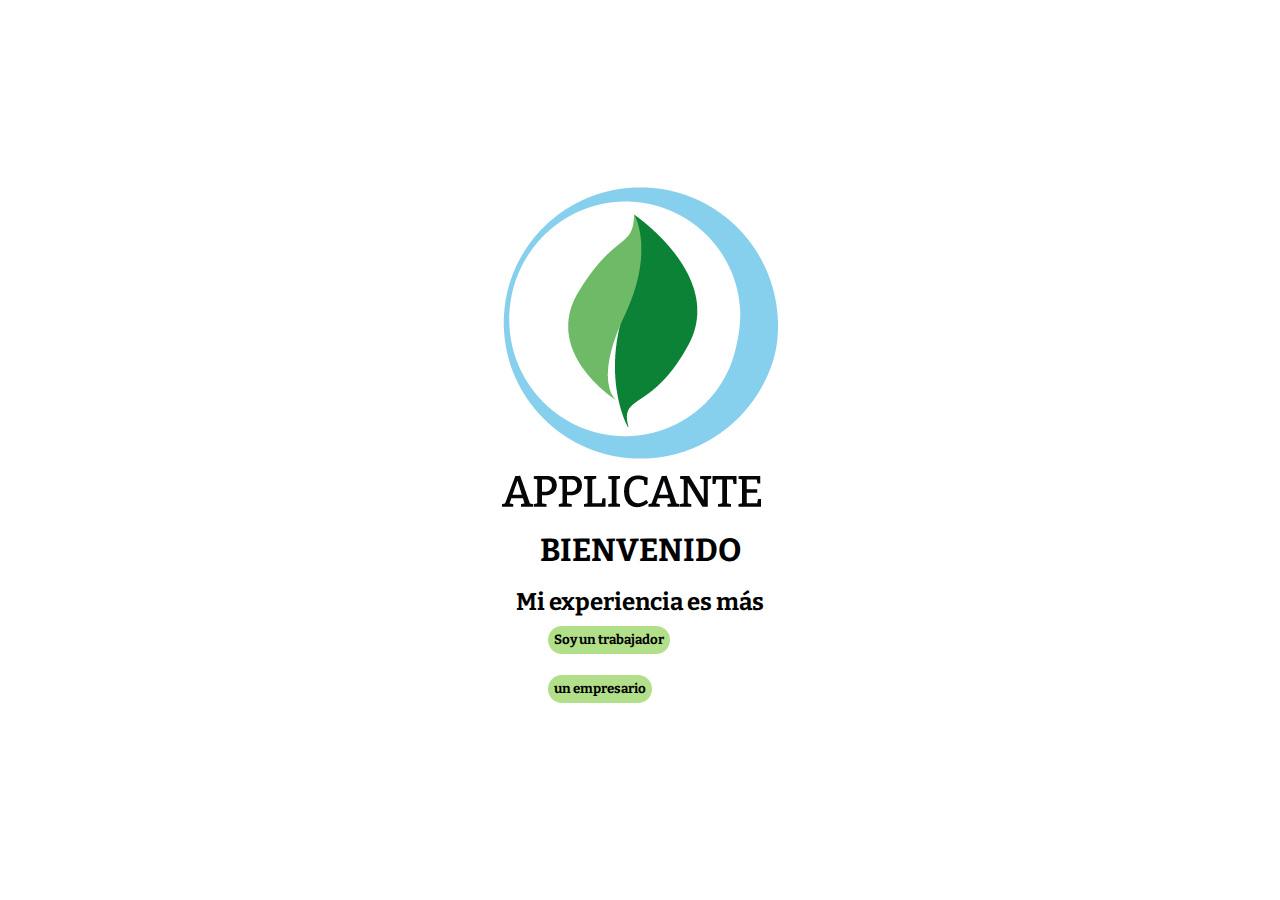
<file: proyecto/Index.html>
<!DOCTYPE html>
<html lang="en">
<head>
    <meta charset="UTF-8">
    <meta http-equiv="X-UA-Compatible" content="IE=edge">
    <meta name="viewport" content="width=device-width, initial-scale=1.0">
    <link href="https://fonts.googleapis.com/css2?family=Bitter&display=swap" rel="stylesheet">
    <link rel="stylesheet" href="Style.css">
    <link rel="icon" type="image/png" href="./imagenes/Recurso 3pagina.png">
    <title>Applicante</title>
</head>
<body>
    <div class=".Present">
    <img src="./imagenes/Logo80.png">
    <br><br>
        <h1 class="Title">BIENVENIDO</h1>
        <br>
        <h2 class="sub-title"> Mi experiencia es más</h2>

        
        <div class="container">
            <a href="/proyecto/Localizacion.html">
            <button class="btn-inicio"><h4>Soy un trabajador</h4></button>
            <button class="btn-inicio"><h4> un empresario</h4></button>
        </a>
          </div>

        </div>
</body>
</html>
</file>
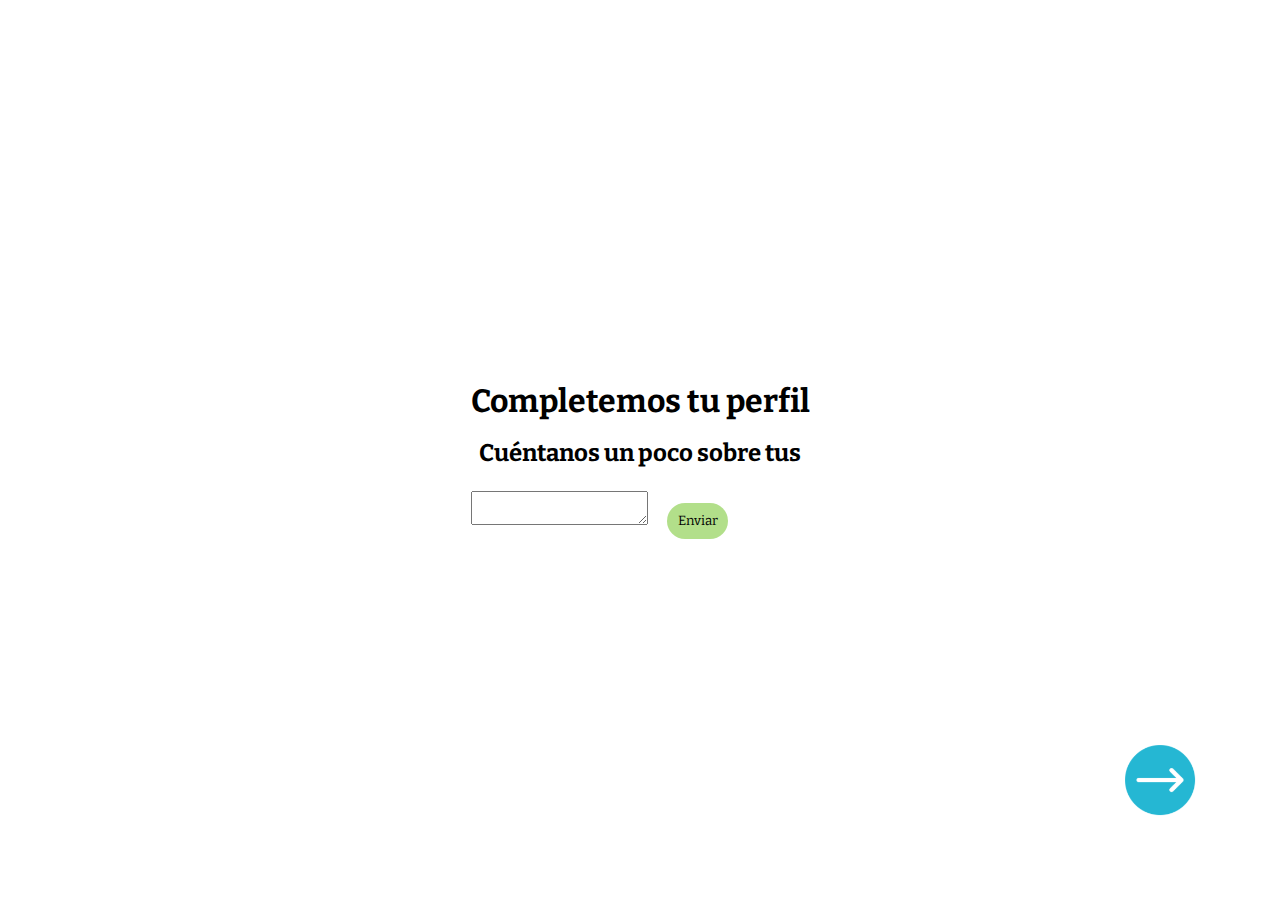
<file: proyecto/Cuentanosde.html>
<!DOCTYPE html>
<html lang="en">
<head>
    <meta charset="UTF-8">
    <meta http-equiv="X-UA-Compatible" content="IE=edge">
    <meta name="viewport" content="width=device-width, initial-scale=1.0">
    <link href="https://fonts.googleapis.com/css2?family=Bitter&display=swap" rel="stylesheet">
    <link rel="stylesheet" href="Style.css">
    <link rel="icon" type="image/png" href="./imagenes/Recurso 3pagina.png">

    <title>Applicante</title>
</head>
<body>
    <div class=".Present">
    <br><br>
        <h1 class="Title">Completemos tu perfil</h1>
        <br>
        <h2 class="sub-title"> Cuéntanos un poco sobre 
            tus</h2>
            <br>
            <form>

                <textarea id="cuentanos" class="cuentanos"></textarea>
                <button class="btn-inicio" type="submit">Enviar</button>
              </form>
        </div> 
        
<div class="next">
    <img src="./imagenes/derecha.png">
  </div>                    

</body>
</html>
</file>
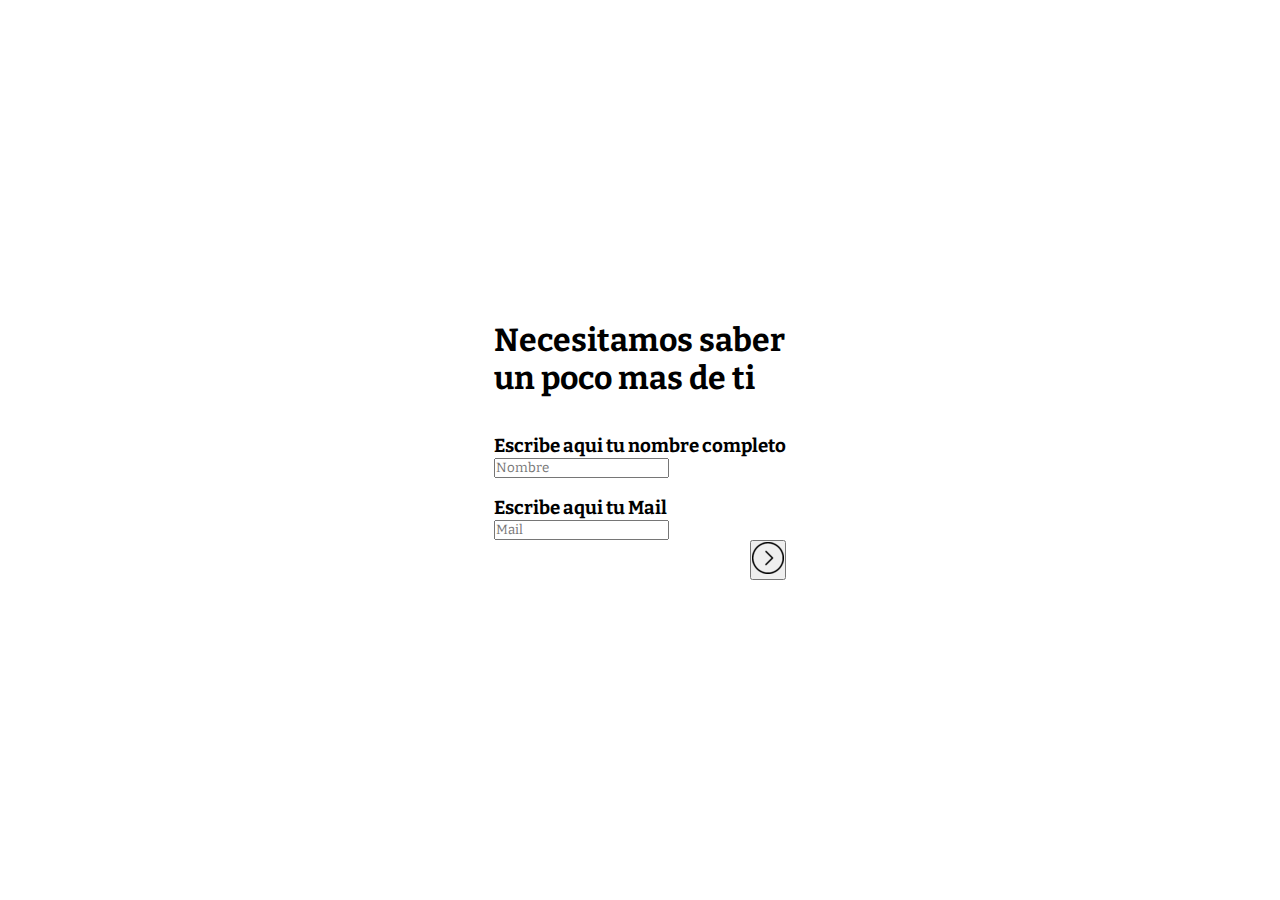
<file: proyecto/DatosIniciales.html>
<!DOCTYPE html>
<html lang="en">
<head>
    <meta charset="UTF-8">
    <meta http-equiv="X-UA-Compatible" content="IE=edge">
    <meta name="viewport" content="width=device-width, initial-scale=1.0">
    <link href="https://fonts.googleapis.com/css2?family=Bitter&display=swap" rel="stylesheet">
    <link rel="stylesheet" href="Style.css">
    <link rel="icon" type="image/png" href="./imagenes/Recurso 3pagina.png">
    <title>Datos</title>
</head>
<body>
   

<div >

    <h1 class="container-3">Necesitamos saber <br>
        un poco mas de ti </h1>

        <br>
        <br>

    <h3>Escribe aqui tu nombre completo</h3>

    

    <form>
        <label for="texto"></label>
        <input class="introducir" type="text" id="texto" name="texto" placeholder="Nombre">
        
    </form>
<br>

    <h3>Escribe aqui tu Mail</h3>

    <form>
        <label for="email"></label>
        <input  class="introducir" type="email" id="email" name="email" placeholder="Mail">
        
    </form>
    <a href="/proyecto/Sector.html">
    <button class="custom-button">
        <img src="/proyecto/imagenes/arrow.png" alt="Flecha">
    </button>
</a>
</div>
    
    
</body>
</html>
</file>
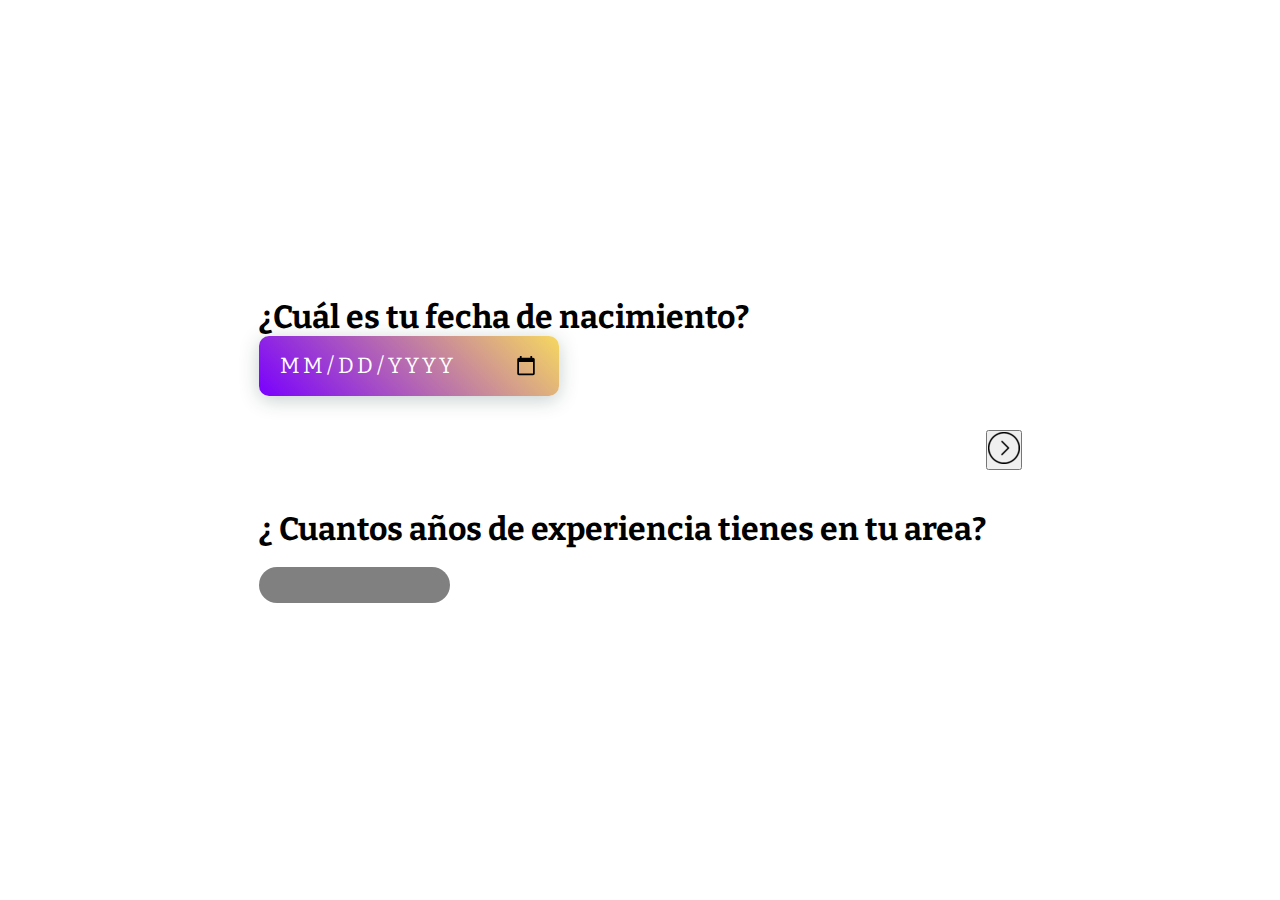
<file: proyecto/edad.html>
<!DOCTYPE html>
<html lang="en">
<head>
    <meta charset="UTF-8">
    <meta http-equiv="X-UA-Compatible" content="IE=edge">
    <meta name="viewport" content="width=device-width, initial-scale=1.0">
    <link href="https://fonts.googleapis.com/css2?family=Bitter&display=swap" rel="stylesheet">
    <link rel="stylesheet" href="Style.css">
    <link rel="icon" type="image/png" href="./imagenes/Recurso 3pagina.png">

    <title>Datos</title>
   
</head>
<body>
    <div class="date">
        <h1>¿Cuál es tu fecha de nacimiento?</h1>
        <form class="date">
            <label for="date"></label>
            <input type="date" id="fecha" name="fecha">
            
        </form>

        <br>
        <br>
        <br>
        <br><br><br>
        <div class="container-tiempo">
            <h1>¿ Cuantos años de experiencia tienes en tu area?</h1>
            <br>
            
            <form>
                <label for="number"></label>
                <input type="number" name="umber" id="number">
            </form>
        </div>
    </div>

    <a href="/proyecto/Sexo.html">
        <button class="custom-button">
            <img src="/proyecto/imagenes/arrow.png" alt="Flecha">
        </button>
</body>
</html>




</body>
</html>
</file>
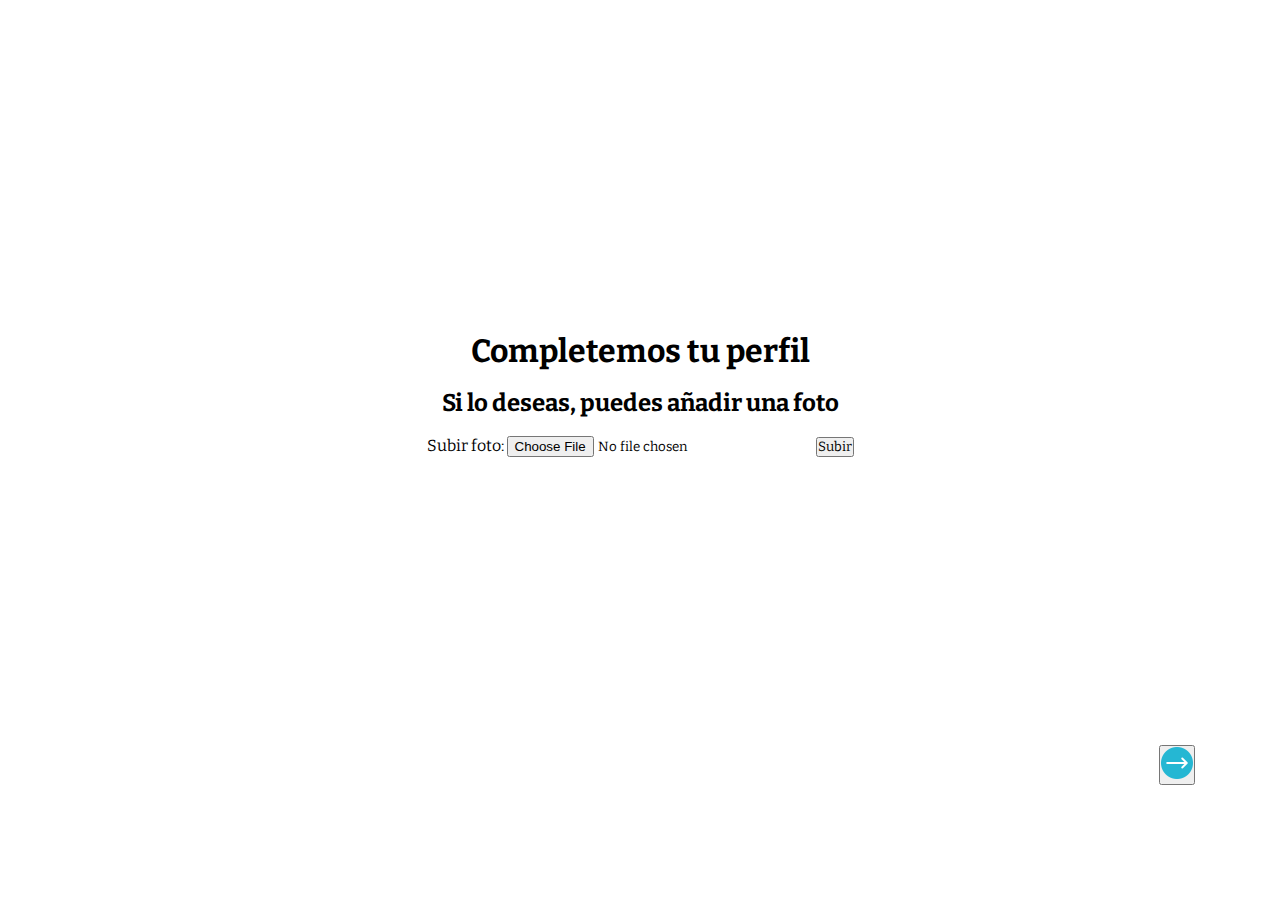
<file: proyecto/foto.html>
<!DOCTYPE html>
<html lang="en">
<head>
    <meta charset="UTF-8">
    <meta http-equiv="X-UA-Compatible" content="IE=edge">
    <meta name="viewport" content="width=device-width, initial-scale=1.0">
    <link href="https://fonts.googleapis.com/css2?family=Bitter&display=swap" rel="stylesheet">
    <link rel="stylesheet" href="Style.css">
    <link rel="icon" type="image/png" href="./imagenes/Recurso 3pagina.png">

    <title>Applicante</title>
</head>
<body>
    <div class=".Present">
    <br><br>
        <h1 class="Title">Completemos tu perfil</h1>
        <br>
        <h2 class="sub-title"> Si lo deseas, puedes
            añadir una foto </h2>
            <br>
            <form>
                <label for="upload">Subir foto:</label>
                <input type="file" id="upload" accept="image/*" onchange="previewImage(event)">
                <button type="submit">Subir</button>
              </form>
              
              <div id="imagePreview" style="width: 150px; height: 150px; border-radius: 100%; overflow: hidden;"></div>
              
              <script>
                function previewImage(event) {
                  var reader = new FileReader();
                  reader.onload = function() {
                    var preview = document.getElementById('imagePreview');
                    var image = document.createElement('img');
                    image.onload = function() {
                      if (image.width > image.height) {
                        image.style.maxWidth = '100%';
                        image.style.height = 'auto';
                      } else {
                        image.style.maxHeight = '100%';
                        image.style.width = 'auto';
                      }
                    };
                    image.src = reader.result;
                    preview.innerHTML = '';
                    preview.appendChild(image);
                  }
                  reader.readAsDataURL(event.target.files[0]);
                }
              </script>
<div class="next">
  <a href="/proyecto/Intereses-usuario.html">
  <button class="custom-button">
  <img src="./imagenes/derecha.png">
</button>
</a>
</div>               

</body>
</html>
</file>
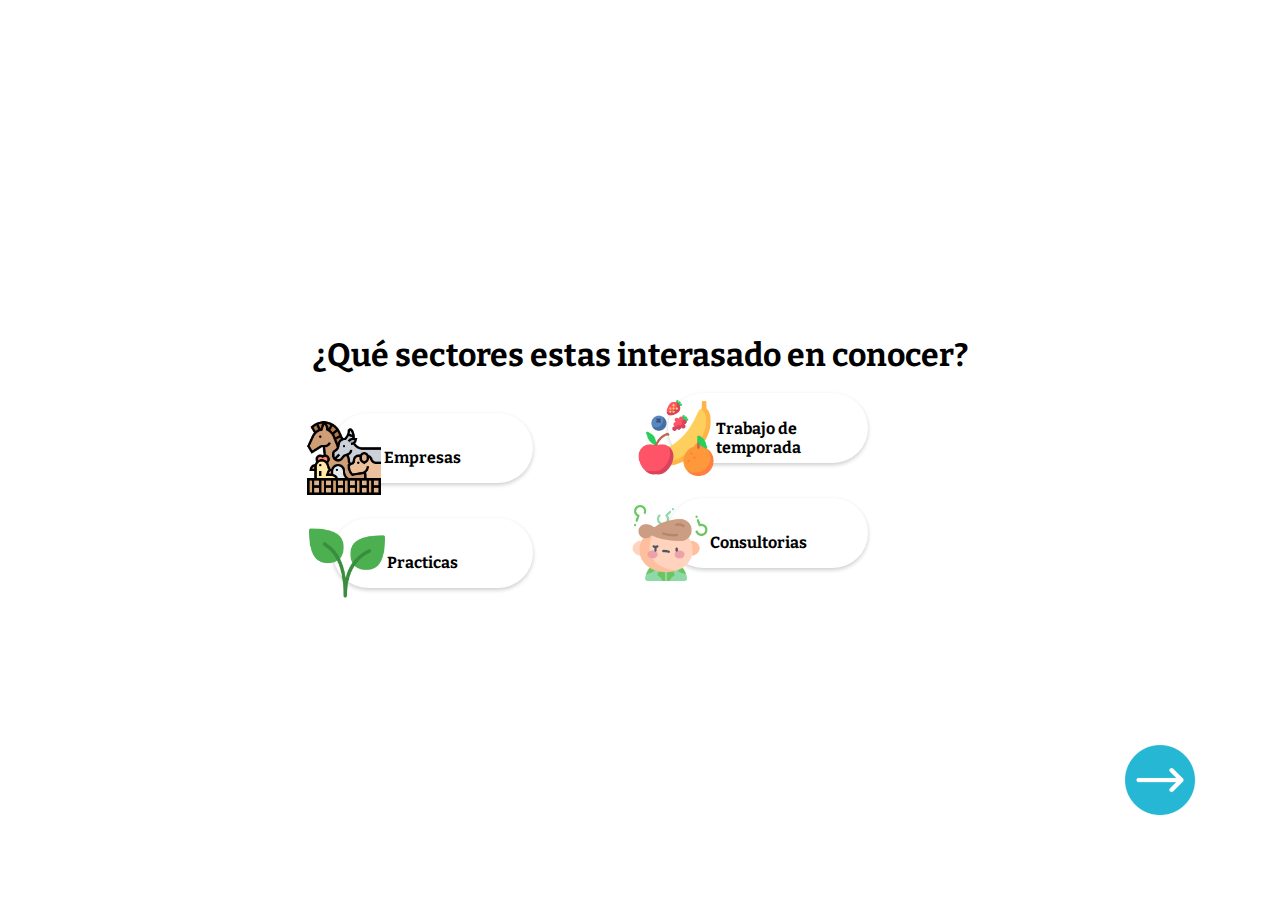
<file: proyecto/Intereses-usuario.html>
<!DOCTYPE html>
<html lang="en">
<head>
    <meta charset="UTF-8">
    <meta http-equiv="X-UA-Compatible" content="IE=edge">
    <meta name="viewport" content="width=device-width, initial-scale=1.0">
    <link href="https://fonts.googleapis.com/css2?family=Bitter&display=swap" rel="stylesheet">
    <link rel="stylesheet" href="Style.css">
    <link rel="icon" type="image/png" href="./imagenes/Logo80.png">
    <title>Applicante</title>
</head>
<body>
    <div class=".Present">
        <br><br>
        <h1 class="Title">¿Qué sectores
            estas interasado en
            conocer?</h1>
        <br>
        <div class="columns">
            <div class="btn-categoria">
              <label for="checkbox-1">
                <div class="Icon-2">
                  <input id="checkbox-1" type="checkbox">
                  <img src="./imagenes/ganado.png">
                  <h4>Empresas</h4>
                </div>
              </label>
            </div>
            <div class="btn-categoria">
              <label for="checkbox-2">
                <div class="Icon-2">
                  <input id="checkbox-2" type="checkbox">
                  <img src="./imagenes/frutas.png">
                  <h4>Trabajo de temporada</h4>
                </div>
              </label>
            </div>
          </div>
          
          <div class="columns">
            <div class="btn-categoria">
              <label for="checkbox-3">
                <div class="Icon-2">
                  <input id="checkbox-3" type="checkbox">
                  <img src="./imagenes/planta.png">
                  <h4>Practicas</h4>
                </div>
              </label>
            </div>
            <div class="btn-categoria">
              <label for="checkbox-4">
                <div class="Icon-2">
                  <input id="checkbox-4" type="checkbox">
                  <img src="./imagenes/confuso.png">
                  <h4>Consultorias</h4>
                </div>
              </label>
            </div>
          </div>
          
          
          



    
        </div>

              <div class="next">
                <img src="./imagenes/derecha.png">
              </div>

       

</body>
</html>
</file>
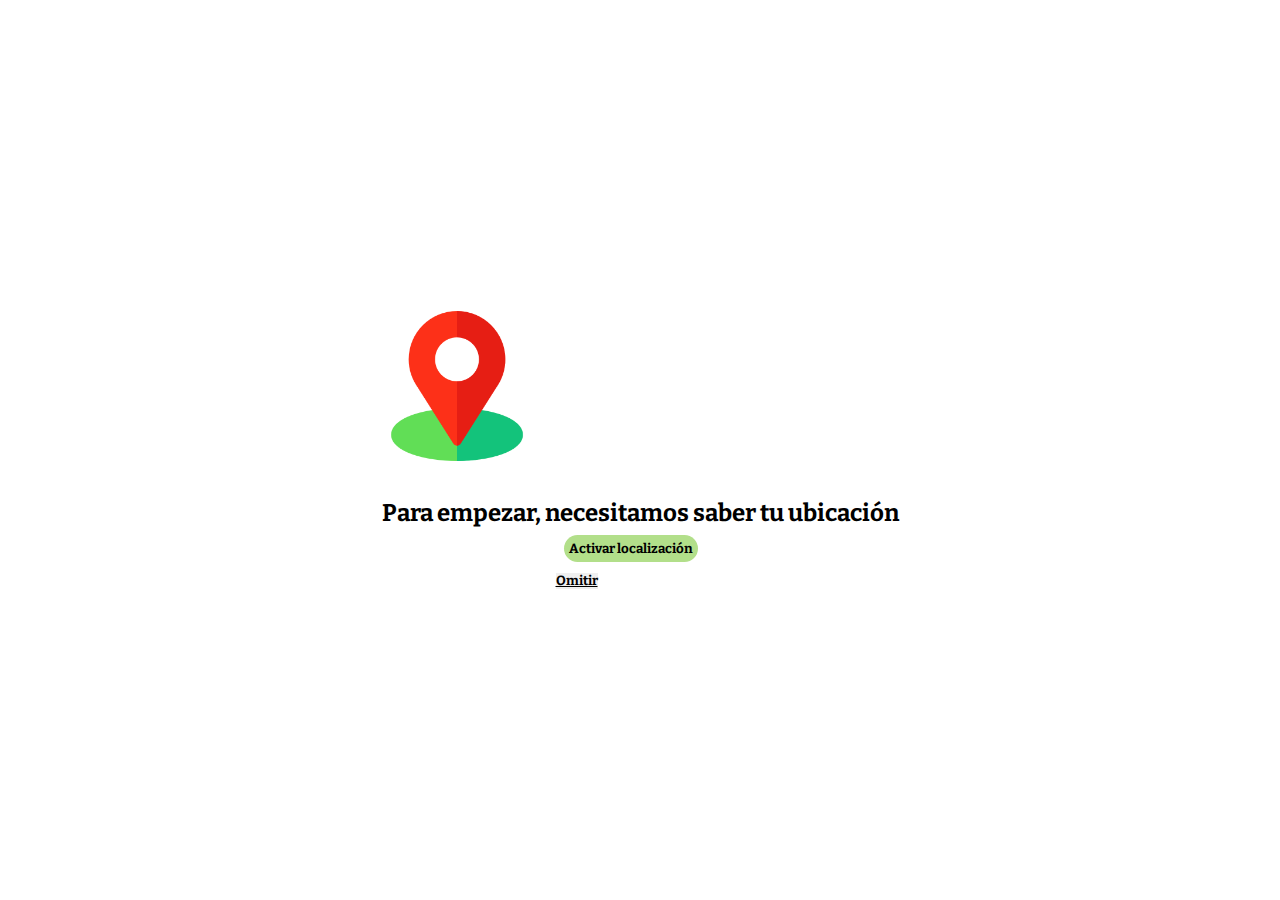
<file: proyecto/Localizacion.html>
<!DOCTYPE html>
<html lang="en">
<head>
    <meta charset="UTF-8">
    <meta http-equiv="X-UA-Compatible" content="IE=edge">
    <meta name="viewport" content="width=device-width, initial-scale=1.0">
    <link href="https://fonts.googleapis.com/css2?family=Bitter&display=swap" rel="stylesheet">
    <link rel="stylesheet" href="Style.css">
    <link rel="icon" type="image/png" href="./imagenes/Recurso 3pagina.png">
    <title>Applicante</title>
</head>
<body>
    <div class=".Present">
        <div class= "Icon-1">
            <img  src="./imagenes/location.png">
        </div>
   
    <br><br>

        <h2 class="sub-title"> Para empezar, necesitamos saber
            tu ubicación</h2>

        
        <div class="container">
            <a href="/proyecto/DatosIniciales.html">
            <button class="btn-inicio"><h4>Activar localización</h4></button>
            <button class="btn-inicio2"><h4> Omitir</h4></button>
        </a>
          </div>

        </div>
</body>
</html>
</file>
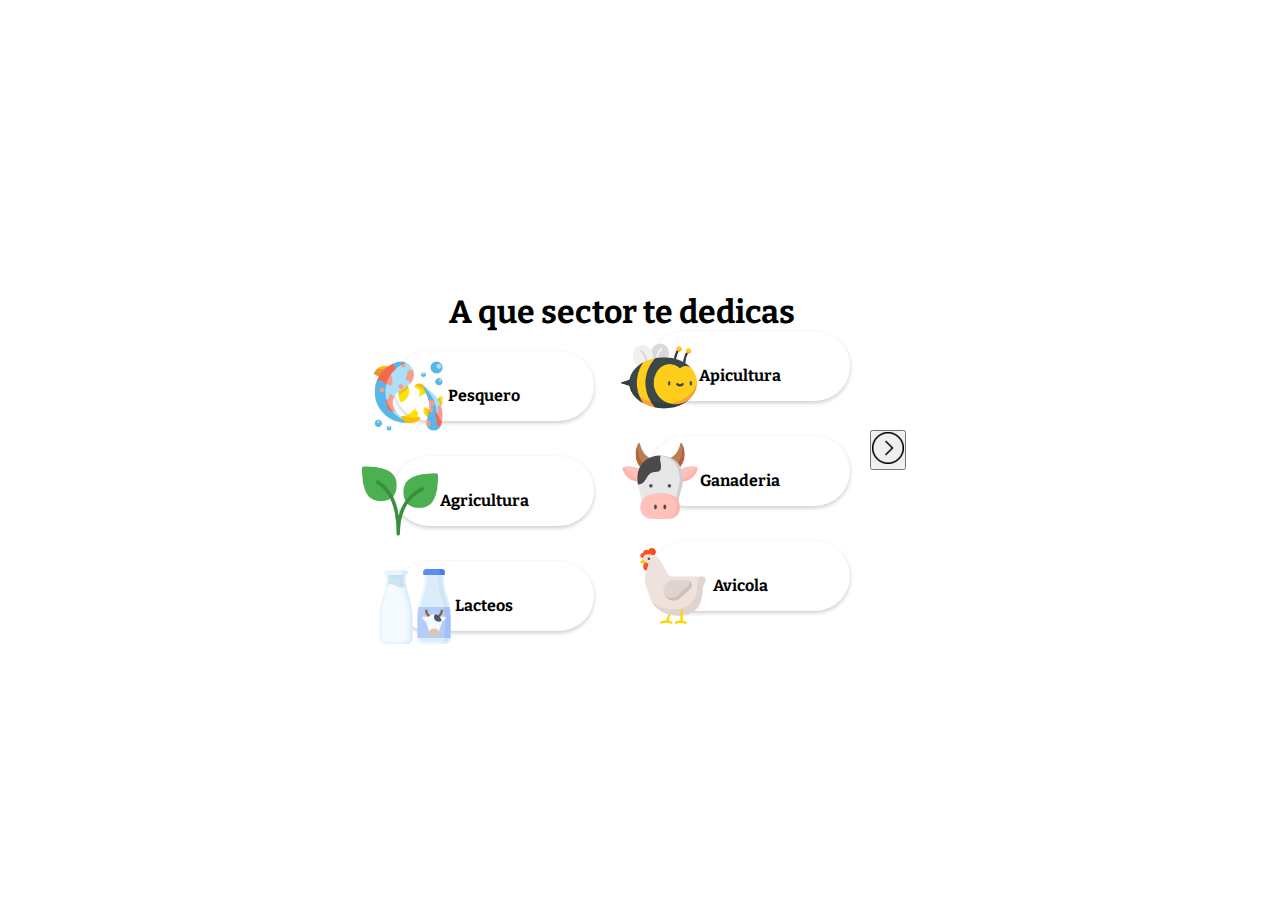
<file: proyecto/Sector.html>
<!DOCTYPE html>
<html lang="en">
<head>
    <meta charset="UTF-8">
    <meta http-equiv="X-UA-Compatible" content="IE=edge">
    <meta name="viewport" content="width=device-width, initial-scale=1.0">
    <link href="https://fonts.googleapis.com/css2?family=Bitter&display=swap" rel="stylesheet">
    <link rel="stylesheet" href="Style.css">
    <link rel="icon" type="image/png" href="./imagenes/Recurso 3pagina.png">
    <title>Applicante</title>
</head>
<body>
    <div class=".Present">
    <br><br>
        <h1 class="Title">A que sector te dedicas</h1>
        <div class="columns">
            <div class="btn-categoria">
              <label for="checkbox-1">
                <div class="Icon-2">
                  <input id="checkbox-1" type="checkbox">
                  <img src="./imagenes/fish.png">
                  <h4>Pesquero</h4>
                </div>
              </label>
            </div>
            <div class="btn-categoria">
              <label for="checkbox-2">
                <div class="Icon-2">
                  <input id="checkbox-2" type="checkbox">
                  <img src="./imagenes/bee.png">
                  <h4>Apicultura</h4>
                </div>
              </label>
            </div>
          </div>
          
          <div class="columns">
            <div class="btn-categoria">
              <label for="checkbox-3">
                <div class="Icon-2">
                  <input id="checkbox-3" type="checkbox">
                  <img src="./imagenes/planta.png">
                  <h4>Agricultura</h4>
                </div>
              </label>
            </div>
            <div class="btn-categoria">
              <label for="checkbox-4">
                <div class="Icon-2">
                  <input id="checkbox-4" type="checkbox">
                  <img src="./imagenes/vaca.png">
                  <h4>Ganaderia</h4>
                </div>
              </label>
            </div>
          </div>
          
          <div class="columns">
            <div class="btn-categoria">
              <label for="checkbox-5">
                <div class="Icon-2">
                  <input id="checkbox-5" type="checkbox">
                  <img src="./imagenes/botella-de-leche.png">
                  <h4>Lacteos</h4>
                </div>
              </label>
            </div>
            <div class="btn-categoria">
              <label for="checkbox-6">
                <div class="Icon-2">
                  <input id="checkbox-6" type="checkbox">
                  <img src="./imagenes/chicken.png">
                  <h4>Avicola</h4>
                </div>
              </label>
            </div>
          </div>
          



        </div>
        <a href="/proyecto/edad.html">
          <button class="custom-button">
              <img src="/proyecto/imagenes/arrow.png" alt="Flecha">
          </button>
</body>
</html>
</file>
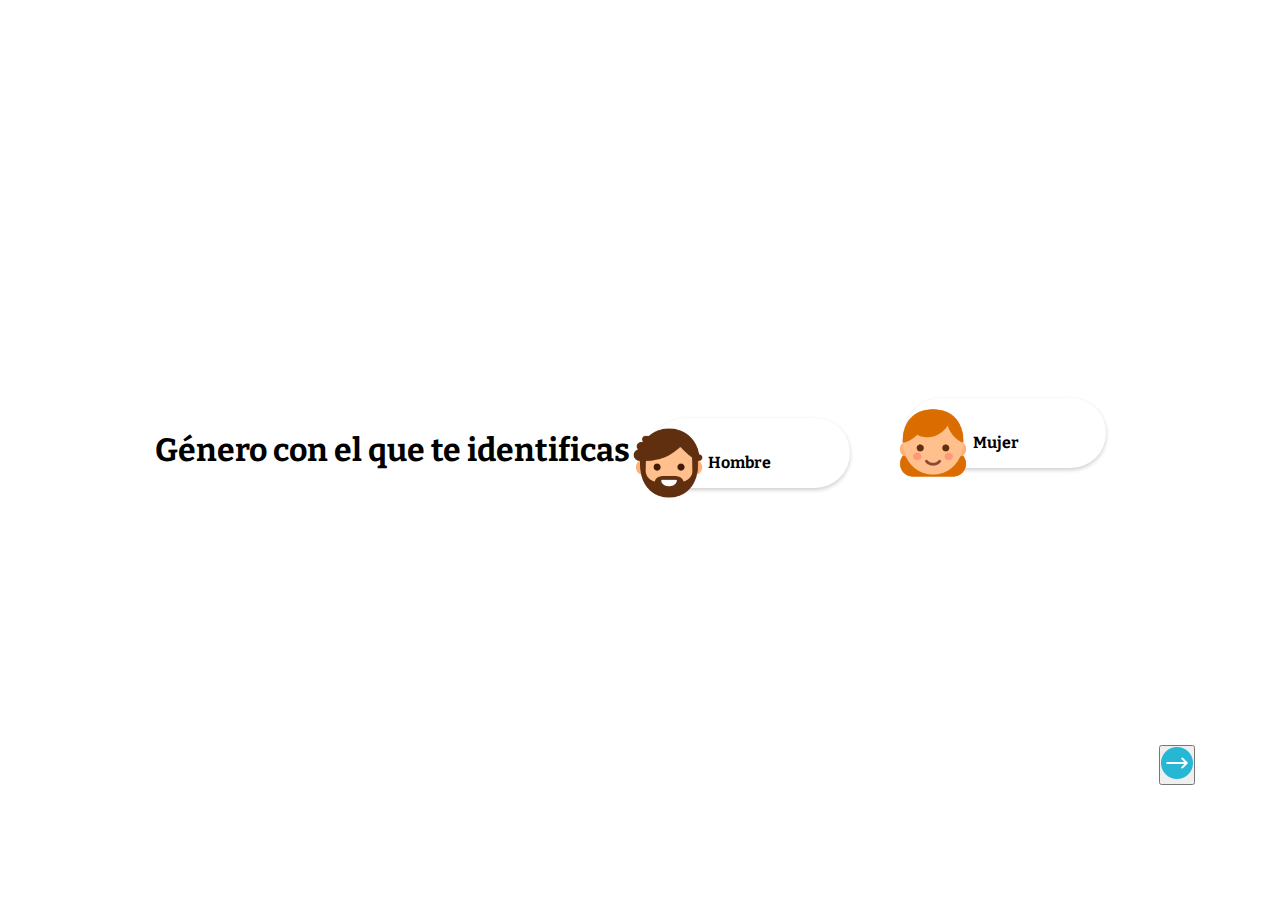
<file: proyecto/Sexo.html>
<!DOCTYPE html>
<html lang="en">
<head>
    <meta charset="UTF-8">
    <meta http-equiv="X-UA-Compatible" content="IE=edge">
    <meta name="viewport" content="width=device-width, initial-scale=1.0">
    <link href="https://fonts.googleapis.com/css2?family=Bitter&display=swap" rel="stylesheet">
    <link rel="stylesheet" href="Style.css">
    <link rel="icon" type="image/png" href="./imagenes/Recurso 3pagina.png">
    <title>Applicante</title>
</head>
<body>
    <div class="Present">
        <h1 class="Title">Género con el que te identificas</h1>
    
        <div class="columns">
            <div class="btn-categoria">
                <label for="checkbox-1">
                    <div class="Icon-2">
                        <input id="checkbox-1" type="checkbox">
                        <img src="./imagenes/hombre.png">
                        <h4>Hombre</h4>
                    </div>
                </label>
            </div>
            <div class="btn-categoria">
                <label for="checkbox-2">
                    <div class="Icon-2">
                        <input id="checkbox-2" type="checkbox">
                        <img src="./imagenes/nina.png">
                        <h4>Mujer</h4>
                    </div>
                </label>
            </div>
        </div>
    </div>
    <div class="next">
        <a href="/proyecto/foto.html">
        <button class="custom-button">
        <img src="./imagenes/derecha.png">
    </button>
</a>
      </div>
</body>
</html>
</file>
<file: proyecto/Style.css>
* {
    margin: 0;
    padding: 0;
    box-sizing: border-box;
    font-family: 'Bitter', serif;
  }
  
  html, body {
    height: 100%;
  }
  
  body {
    display: flex;
    justify-content: center;
    align-items: center;
  }
  
  .container {
    display: flex;
    flex-direction: column;
    align-items: center;
  }

  


/*presentacion*/
.Present img{
    display: flex;
    align-items: center; 
    justify-content: center; 
}
.Present h1, .Present h2 {
    display: flex;
    align-items: center; /* Centrado vertical */
    justify-content: center; /* Centrado horizontal */
    
  }
  
.Present {
    display: flex;
    align-items: center; /* Centrado vertical */
    justify-content: center; /* Centrado horizontal */
    height: 100vh; text-align: center;
  }
  

.container {
    display: flex;
    justify-content: center; 
    align-items: center; 
  }
/*imagenes*/
.Icon-1 {
    display: flex;
    justify-content: center;
    align-items: center;
    width: 150px;
    height: 150px;
  }

  .Icon-1 img {
    display: flex;
    width: 100%;
    height: 100%;
    object-fit: contain;
  }

  .btn-categoria {
    height: 70px;
    width: 200px;
    border-radius: 1000px;
    box-shadow: 0 2px 4px rgba(0, 0, 0, 0.2);
    padding: 5px 10px; 
    margin: 20px;
  }
  .btn-categoria:hover{
    background-color: #87CEEB;
  }
  .btn-categoria:active{
    background-color: #4169E1


  }
  input[type="checkbox"] {
    display: none;
  }
  .Icon-2 {
    display: flex;
    justify-content: center;
    align-items: center;
    width: 80px;
    height: 80px;
    padding: 2px;
  }
  
  .Icon-2 img {
    display: block;
    width: 100%;
    height: 100%;
    object-fit: contain;
    margin: 3%;
  }
  
  
    /*botones*/
    .btn-inicio {
        padding: 5px;
        background-color: #B2DF8A;
        border: none;
        border-radius: 20px;
        margin: 5%;
        padding: 3%;
    }

    .btn-inicio:hover {
        background-color: #87CEEB
    }

    .btn-inicio2 {
        background-color: none;
        border: none;
        text-decoration: underline;
    }

    .next {
        position: fixed;
        bottom: 80px;
        right: 80px;
        padding: 5px;
        align-items: center;
        display: block;
        height: 80px;
        width: 80px;
    }

    .next img {
        height: 100%;
        width: 100%;
    }

    /*titulos*/
    .Title,
    .sub-title {
        text-align: center;
    }

    .columns {
        columns: 2;
    }


.custom-button {
  position: relative;
  display: inline-block;
  float: right;
}

.custom-button img {
  width: 32px; /* Ajusta el ancho de la imagen según tus necesidades */
  height: auto; /* Ajusta la altura de la imagen según tus necesidades */
}


input[type="date"]{
  position: relative;
  width: 300px;
  height: 60px;
  padding: 20px;
  border: 0;
  background: linear-gradient(45deg, #7900ff, #f6d860);
  border-radius: 10px;
  outline: none;
  font-size: 22px;
  font-weight: 400;
letter-spacing: 3px;
color: #fff;
text-transform: uppercase;
box-shadow: 0 4px 20px rgba(3, 44, 41, 0.226);
}




input[type="number"] {
  border-radius: 40px;
  padding: 10px;
  background-color: gray;
  border: none;
  outline: none;
  color: white;
}
</file>
